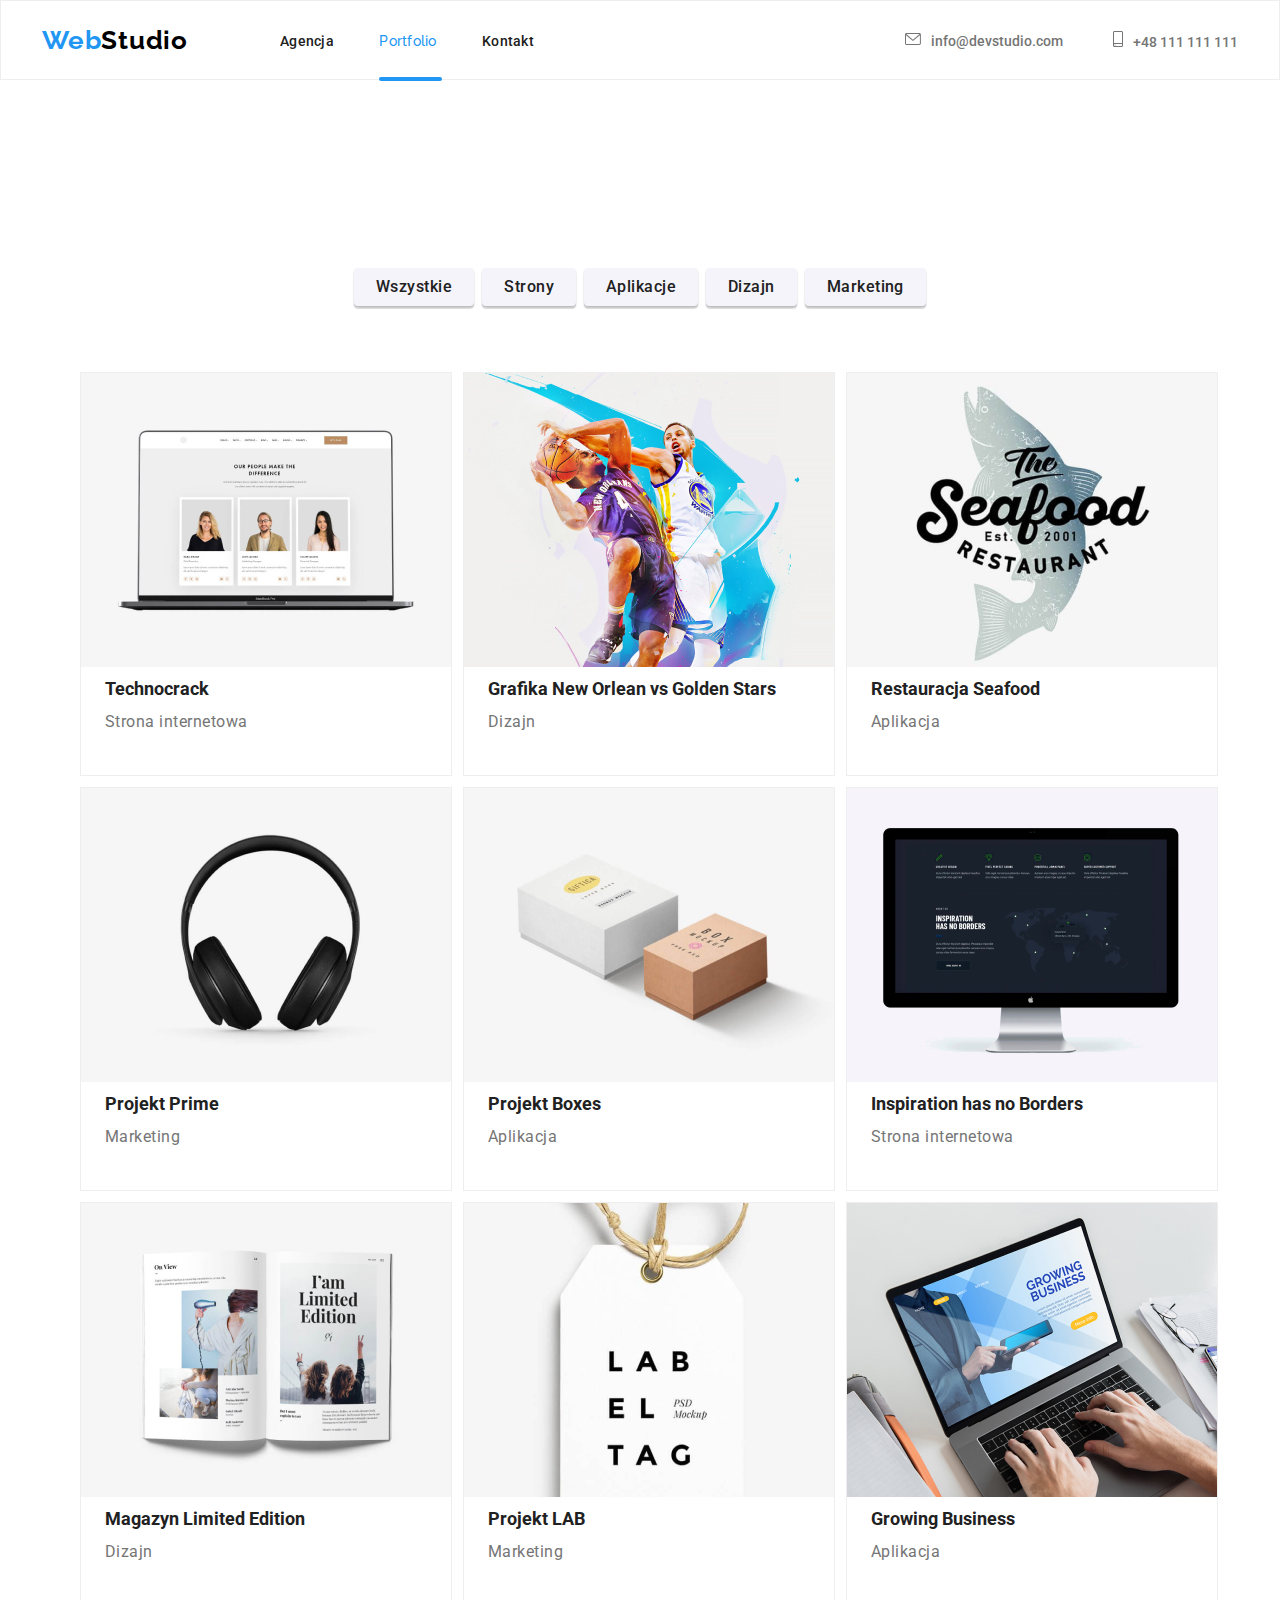
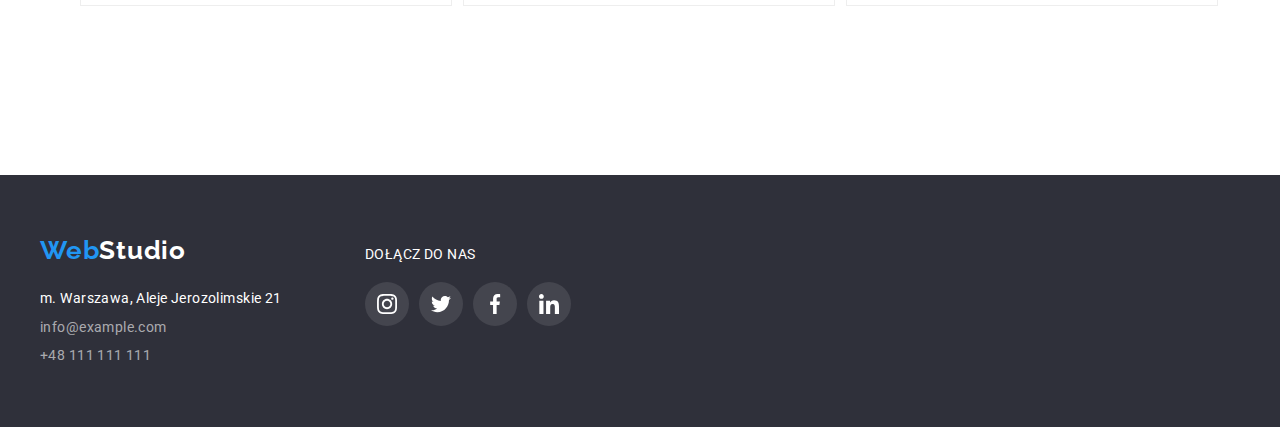
<file: portfolio.html>
<!DOCTYPE html>
<html lang="pl">

<head>
    <meta charset="UTF-8">
    <meta http-equiv="X-UA-Compatible" content="IE=edge">
    <meta name="viewport" content="width=device-width, initial-scale=1.0">
    <title>Studio</title>
    <link rel="stylesheet"
        href="https://cdnjs.cloudflare.com/ajax/libs/modern-normalize/1.0.0/modern-normalize.min.css" />
    <link rel="stylesheet" href="css/styles.css" />
    <link rel="stylesheet" href="https://cdnjs.cloudflare.com/ajax/libs/animate.css/4.1.1/animate.min.css" />
    <link
        href="https://fonts.googleapis.com/css2?family=Raleway:wght@700&family=Roboto:wght@400;500;700;900&display=swap"
        rel="stylesheet">
</head>

<body>
 <header>
    <div class="container">
        <div class="menu">
            <a class="logo-link" href="index.html"><span class="web">Web</span>Studio</a>
            <nav>
                <a class="agency-link" href="index.html">Agencja</a>
                <a class="portfolio-link-active" href="portfolio.html">Portfolio</a>
                <a class="contact-link" href="#kontakt">Kontakt</a>
            </nav>
            <div class="mail">
                <svg class="mail-icon" width="16" height="12">
                    <use href="./images/icons.svg#icon-envelope"></use>
                </svg>info@devstudio.com</div>

            <div class="tel">
                <svg class="tel-icon" width="10" height="16">
                    <use href="./images/icons.svg#icon-smartphone"></use>
                </svg>+48 111 111 111</div>
        </div>
    </div>
</header>
    <main>
        <div class="portfolio-section">
            <div class="portfolio-container">
<div class="portfolio-list">
    <div class="filters">
        <ul class="filters-list">
           <li class="button-1-list">
               <button class="button-1" type="button">
                   Wszystkie
                </button>
            </li> 
           <li class="button-2-list">
               <button  class="button-2" type="button">
                   Strony
                </button>
            </li>
           <li class="button-3-list">
               <button class="button-3" type="button">
                   Aplikacje
                </button>
            </li>
           <li class="button-4-list">
               <button class="button-4" type="button">
                   Dizajn
                </button>
            </li>
           <li class="button-5-list">
               <button class="button-5" type="button">
                   Marketing
                </button>
            </li>
        </ul>
    </div>

<!--Projekty-->
    <div class="projects">
    <div>
        <ul class="main-projects-list">
            <li class="project-list">
                <div class="name-card">
                    <figure class="project-card">
                        <img class="project-image" src="images/techoncrack.jpg"
                            alt="Zdjęcie przedstawia laptopa, na którego ekranie widać przykładową stronę internetową"
                            width="370" 
                            height="294">
                        <div class="project-overlay">
                            <p class="technocrack-bullsht"> Technocrack jest popularną platformą wykorzystywaną do rozpowszechniania
                                koronawirusa. Firmy wykorzystują tę platformę
                                do celów szpiegowskich i ataków na niezabezpieczone serwery konkurencji.
                            </p>
                        </div>
                        <figcaption class="project-description">
            
                            <b class="project-name">
                                Technocrack
                            </b>
                            <p class="project-type">
                               Strona internetowa 
                            </p>
                            
            
                        </figcaption>
                    </figure>
                </div>
            </li>

            <li class="project-list">
                <div class="name-card">
                    <figure class="project-card">
                        <img class="project-image" src="images/grafika-no-vs-gs.jpg"
                            alt="Zdjęcie przedstawia dwóch koszykarzy z przeciwnych drużyn podczas chwili starcia w meczu. W tle widać nowoczesne grafiki tworzące indywidualny design. "
                            width="370" height="294">
                            <div class="project-overlay">
                            <p class="technocrack-bullsht">Technocrack jest popularną platformą wykorzystywaną do rozpowszechniania koronawirusa. Firmy wykorzystują tę platformę
                            do celów szpiegowskich i ataków na niezabezpieczone serwery konkurencji.
                        </p>
                        </div>
                        <figcaption class="project-description">
            
                            <b class="project-name">Grafika New Orlean vs Golden Stars</b>
                            <p class="project-type">
                              Dizajn  
                            </p>
            
                        </figcaption>
                    </figure>
                </div>
            </li>

            <li class="project-list">
                <div class="name-card">
                    <figure class="project-card">
                        <img class="project-image" src="images/restauracja-seafood.jpg" 
                        alt="Zdjęcie przedstawia logo restauracji z owocami morza. Na pierwszym planie widnieje napis THE SEAFOOD EST.2001 RESTAURANT. Na drugim planie znajdyje się ryba. Napis nachodzi na rybę. " 
                        width="370" height="294">
                        <div class="project-overlay">
                            <p class="technocrack-bullsht">
                            Technocrack jest popularną platformą wykorzystywaną do rozpowszechniania koronawirusa. Firmy wykorzystują tę platformę
                            do celów szpiegowskich i ataków na niezabezpieczone serwery konkurencji.
                        </p>  
                        </div>
                        <figcaption class="project-description">
            
                            <b class="project-name">Restauracja Seafood</b>
                            <p class="project-type">
                               Aplikacja
                            </p>
            
                        </figcaption>
                    </figure>
                </div>
            </li>

            <li class="project-list">
                <div class="name-card">
                    <figure class="project-card">
                        <img class="project-image" src="images/projekt-prime.jpg" 
                             alt="Zjęcie przedstawia duże ,czarne ,nauszne słuchawki bezprzewodowe " 
                             width="370" height="294">
                             <div class="project-overlay">
                        <p class="technocrack-bullsht"> Technocrack jest popularną platformą wykorzystywaną do rozpowszechniania koronawirusa. Firmy wykorzystują tę platformę
                            do celów szpiegowskich i ataków na niezabezpieczone serwery konkurencji.
                        </p>  
                        </div>
                        <figcaption class="project-description">
            
                            <b class="project-name">Projekt Prime</b>
                            <p class="project-type">
                               Marketing
                            </p>
            
                        </figcaption>
                    </figure>
                </div>
            </li>

            <li class="project-list">
                <div class="name-card">
                    <figure class="project-card">
                        <img  class="project-image" src="images/projekt-boxes.jpg"
                             alt="Zdjęcie przedstawia dwa pudłka, położone prostopadle do siebie. Jedno pudełko o ma biały kolor z żółtymi dodatkami i jest większe od drugiego o połowę. Drugie pudełko ma łososiowy kolor." 
                             width="370" height="294">
                             <div class="project-overlay">
                        <p class="technocrack-bullsht"> Technocrack jest popularną platformą wykorzystywaną do rozpowszechniania koronawirusa. Firmy wykorzystują tę platformę
                            do celów szpiegowskich i ataków na niezabezpieczone serwery konkurencji.
                        </p>  
                        </div>
                        <figcaption class="project-description">
            
                            <b class="project-name">Projekt Boxes</b>
                            <p class="project-type">
                               Aplikacja
                            </p>
            
                        </figcaption>
                    </figure>
                </div>
            </li>

            <li class="project-list">
                <div class="name-card">
                    <figure class="project-card">
                        <img class="project-image" src="images/inspiration-has-no-borders.jpg" 
                             alt="Zdjęcie przestawia nowoczesny monitor, na którego ekranie widać czarną stronę z zarysem mapy świata oraz z białym napisem INSPIRATION HAS NO BORDERS"
                             width="370" 
                             height="294">
                             <div class="project-overlay">
                        <p class="technocrack-bullsht"> Technocrack jest popularną platformą wykorzystywaną do rozpowszechniania koronawirusa. Firmy wykorzystują tę platformę
                            do celów szpiegowskich i ataków na niezabezpieczone serwery konkurencji.
                        </p>  
                        </div>
                        <figcaption class="project-description">
            
                            <b class="project-name">Inspiration has no Borders</b>
                            <p class="project-type">
                               Strona internetowa
                            </p>
            
                        </figcaption>
                    </figure>
                </div>
            </li>

            <li class="project-list">
                <div class="name-card">
                    <figure class="project-card">
                        <img class="project-image" src="images/magazyn-limited-edition.jpg" 
                             alt="Zdjęcie przedstawia 2 strony kolorowego magazynu. Na pierwszej stronie widać 2 zdjęcia oraz krótkie opisy.Druga strona składa się z duzęgo zdjęcia na którym widnieje napis I'M A LIMITED EDITION , oraz krótki opis." 
                             width="370" height="294">
                            <div class="project-overlay">
                        <p class="technocrack-bullsht"> Technocrack jest popularną platformą wykorzystywaną do rozpowszechniania koronawirusa. Firmy wykorzystują tę platformę
                            do celów szpiegowskich i ataków na niezabezpieczone serwery konkurencji.
                        </p>   
                        </div>
                        <figcaption class="project-description">
            
                            <b class="project-name">Magazyn Limited Edition</b>
                            <p class="project-type">
                               Dizajn
                            </p>
            
                        </figcaption>
                    </figure>
                </div>
            </li>

            <li class="project-list">
                <div class="name-card">
                    <figure class="project-card">
                        <img class="project-image" src="images/projekt-lab.jpg"
                             alt="Zdjecie przedstawia białą metkę  na sznurku ,z napisem LABELTAG  "
                             width="370" height="294">
                            <div class="project-overlay">
                        <p class="technocrack-bullsht"> Technocrack jest popularną platformą wykorzystywaną do rozpowszechniania koronawirusa. Firmy wykorzystują tę platformę
                            do celów szpiegowskich i ataków na niezabezpieczone serwery konkurencji.
                        </p>
                    </div>
                        <figcaption class="project-description">
            
                            <b class="project-name">Projekt LAB</b>
                            <p class="project-type">
                               Marketing
                            </p>
            
                        </figcaption>
                    </figure>
                </div>
            </li>

            <li class="project-list">
                <div class="name-card">
                    <figure class="project-card">
                        <img class="project-image" src="images/growing-business.jpg"
                         alt="Zdjęcie przedstawia laptopa, na którym ktoś trztyma ręce. Na ekranie laptopa widnieje strona internetowa z napisem GROWNIG BUSINESS"
                          width="370" height="294">
                          <div class="project-overlay">
                        <p class="technocrack-bullsht"> Technocrack jest popularną platformą wykorzystywaną do rozpowszechniania koronawirusa. Firmy wykorzystują tę platformę
                            do celów szpiegowskich i ataków na niezabezpieczone serwery konkurencji.
                        </p> 
                        </div>
                        <figcaption class="project-description">
            
                            <b class="project-name">Growing Business</b>
                            <p class="project-type">
                               Aplikacja
                            </p>
            
                        </figcaption>
                    </figure>
                </div>
            </li>


        </ul>
    </div>
</div>
</div>
</div>
    </div>
    </main>



   
<footer class="footer-section">
    <div class="footer-container">
        <div class="footer">
            <div><a class="logo-footer" href="index.html"><span class="web">Web</span>Studio</a></div>
            <div>
                <address class="address" id="kontakt">
                    <span class="address-footer">m. Warszawa, Aleje Jerozolimskie 21</span>
                    <span class="mail-footer">info@example.com</span>
                    <span class="tel-footer">+48 111 111 111</span>
                </address>
            </div>
        </div>
        <div class="social-footer">
            <p class="social-footer-text"> DOŁĄCZ DO NAS </p>

            <div class="social-footer-icons">
                <a class="social-icon-footer">
                    <svg class="instagram-footer" width="20" height="20">
                        <use href="./images/icons.svg#icon-instagram"></use>
                    </svg>
                </a>
                <a class="social-icon-footer">
                    <svg class="twitter-footer" width="20" height="20">
                        <use href="./images/icons.svg#icon-twitter"></use>
                    </svg>
                </a>
                <a class="social-icon-footer">
                    <svg class="facebook-footer" width="20" height="20">
                        <use href="./images/icons.svg#icon-facebook"></use>
                    </svg>
                </a>
                <a class="social-icon-footer">
                    <svg class="linkedin-footer" width="20" height="20">
                        <use href="./images/icons.svg#icon-linkedin"></use>
                    </svg>
                </a>

            </div>
        </div>
    </div>
</footer>
</body>

</html>
</file>
<file: css/styles.css>
:root {
  --main-font: "Roboto", sans-serif;
  --secondary-font: "Raleway", sans-serif;
  --main-color: #2196f3;
}

body {
  font-family: var(--main-font), "Raleway";
  color: var(--main-color);
  background-color: #ffffff;

} 

/*///////////COMPONENTS//////////*/
a {
  text-decoration: none;
  color: #000;
}

ul {
  list-style-type: none;
}
/*////////END COMPONENTS/////////*/

/*/////////////HEADER////////////*/
body {
    font-family: Roboto;
}

header {
    height: 80px;
    border: 1px solid;
    border-color: #eee;
}
.container{
  width:1200px;
  margin:0 auto;

}

.menu {
    height: 80px;
    width:1200px;
    display: flex;
    justify-content: center;
    align-items: center;
    flex-wrap: nowrap;
}

.logo-link {
    width: 145px;
    height: 31px;
    font-family: Raleway;
    font-weight: bold;
    font-size: 26px;
    letter-spacing: 0.03em;
    color: #000000;
    text-decoration: none;
    transition:color 250ms linear;
    
}


.web {
    color:var(--main-color);
    
}

nav {
  height:100%;
    min-width: 254px;
    margin-left: 93px;
    display: flex;
    justify-content: space-between;
    align-items: center;
    position:relative;
}

.agency-link{
    font-weight: 500;
    font-size: 14px;
    letter-spacing: 0.02em;
    color: #212121;
    text-decoration: none;
    transition:color 250ms linear;
}
.agency-link:hover, 
.agenccy-link:focus {
    color: var(--main-color);
    
}

.agency-link-active {
    color: var(--main-color);
    font-family:var(--secondary-font);
     font-weight: 500;
    font-size: 14px;
    letter-spacing: 0.02em;


}

.portfolio-link {
    font-weight: 500;
    font-size: 14px;
    letter-spacing: 0.02em;
    color: #212121;
    text-decoration: none;
    transition:color 250ms linear;
}

.portfolio-link-active{
    text-decoration: none;
    color: var(--main-color);
    font-family:var(--secondary-font);
     font-weight: 500;
    font-size: 14px;
    letter-spacing: 0.02em;
}

.agency-link-active::after,
.portfolio-link-active::after{
  content: "";
    position:absolute;
    height: 4px;
    background: var(--main-color);
    border-radius: 2px;
    bottom:0;
    left: 0; 
}

.agency-link-active::after{
  width:58px;
  height: 4px;


}

.portfolio-link-active::after{
  width:63px;
  height: 4px;
  left:99px;


}
.portfolio-link:active,
.portfolio-link:hover,
.portfolio-link:focus {
    color: var(--main-color);
    
}

.contact-link {
    font-weight: 500;
    font-size: 14px;
    letter-spacing: 0.02em;
    color: #212121;
    text-decoration: none;
    transition:color 250ms linear;
}
.logo-link:hover,
.logo-link:focus,
.contact-link:hover,
.contact-link:focus,
.mail:hover,
.mail:focus,
.tel:hover,
.tel:focus,
.logo-footer:hover,
.logo-footer:focus,
.mail-footer:hover,
.mail-footer:focus,
.tel-footer:hover,
.tel-footer:focus {
    color: var(--main-color);
    cursor: pointer;
    
}

.mail-icon:hover,
.mail-icon:focus,
.tel-icon:hover,
.tel-icon:focus{
  fill: var(--main-color);
 
}

.mail {
    margin-left: 371px;
    font-weight: 500;
    font-size: 14px;
    color: #757575;
    display: flex;
    justify-content: space-between;
    transition:color 250ms linear;
}

 .tel-icon,
.mail-icon{
  margin-right:10px;
  fill: #757575;
  transition:color 250ms linear;
  } 

.tel {
    margin-left: 50px;
    font-weight: 500;
    font-size: 14px;
    color: #757575;
    transition:color 250ms linear;
}

.slogan-section {
  width:100%;
    height: 600px; 
    
     background: #2F303A;
     background-image:linear-gradient(
                    rgba(47, 48, 58, 0.4),
                    rgba(47, 48, 58, 0.4)), 
                      url("../images/advantages-img.jpg");
                      background-repeat: no-repeat; 
                      background-size: cover;
                      background-position: center;                  
} 

.company-slogan {
    display: flex;
    flex-direction: column;
    justify-content: center;
    align-items: center;
     width: 696px; 
 padding-left: 452px;
padding-top: 200px; 

}

.slogan {
    width: 696px;
    margin-bottom: 0px;
    justify-content: center;
    font-weight: 900;
    font-size: 44px;
    line-height: 1.4;
    text-align: center;
    letter-spacing: 0.06em;
    text-transform: uppercase;
    color: #FFFFFF;
}

.button-order {
    width: 200px;
    height: 50px;
    margin-top: 30px;
    background: var(--main-color);
    font-size: 16px;
    letter-spacing: 0.06em;
    padding: 0px;
    color: #FFFFFF;
    box-shadow: 0px 4px 4px rgba(0, 0, 0, 0.15);
    border-radius: 4px;
    cursor: pointer;
}

.advantages-section {
    /* height: 195px; */
    padding-top: 94px;
   
}
.advantages {
    width: 1170px;
    

}
.advantages-icon{
width: 270px;
height: 120px;
background: #F5F4FA;
border-radius: 4px;
display:flex;
align-items: center;
justify-content: center;
margin-bottom: 30px;
}
.advantages-list {
    list-style: none;
    
    margin: 0px;
    display: flex;
    justify-content: space-between;
}

.lorem-ipsum {
    width: 270px;
}

.lorem-ipsum-darker {
    font-weight: bold;
    font-size: 14px;
    letter-spacing: 0.03em;
    text-transform: uppercase;
    color: #212121;
    margin:0px;
}

.lorem-ipsum-lighter {
    margin-top: 10px;
    margin-bottom: 0px;
    font-size: 14px;
    line-height: 1.7;
    letter-spacing: 0.03em;
    color: #757575;
} 

.what-we-do-section {
    height: 574px;
    padding-top: 94px;
    padding-bottom: 94px;
    display:flex;
    flex-direction: column;
     
  
}

.what-we-do {
    
    height: 386px;
    display:flex;
    flex-wrap:wrap;
    justify-content: center;
    align-content: space-between;
    
}

.what-we-do-examples{
 display:flex;
 justify-content:space-between;

} 

.what-we-do-card{
  position:relative;
  height:294px;

}

.what-we-do-text {
    font-weight: bold;
    font-size: 36px;
    letter-spacing: 0.03em;
    color: #212121;
    margin: 0px;
    flex-direction: column;
}

.product-type{
   line-height: 1.1;
    text-align: center;
    letter-spacing: 0.03em;
    text-transform: uppercase;
    color: #FFFFFF;
    height: 70px;
    position:absolute;
    background: rgba(47, 48, 58, 0.8);
    linear-gradient:#2F303ACC 80%;
    padding: 27px;

    
     bottom: 0;
    margin: 0;
    left: 0px;
    right: 0;
   
  
} 

.product-type-2{
   line-height: 1.1;
    text-align: center;
    letter-spacing: 0.03em;
    text-transform: uppercase;
    color: #FFFFFF;
    height: 70px;
    position:absolute;
    background: rgba(47, 48, 58, 0.8);
    linear-gradient:#2F303ACC 80%;
    padding: 27px;
   
    bottom: 0;
    margin: 0;
    left: 30px;
    right: 0;
} 
.product-type-3{
   line-height: 1.1;
    text-align: center;
    letter-spacing: 0.03em;
    text-transform: uppercase;
    color: #FFFFFF;
    height: 70px;
    position:absolute;
    background: rgba(47, 48, 58, 0.8);
    linear-gradient:#2F303ACC 80%;
    padding: 27px;
    bottom: 0;
    margin: 0;
    right: 0;
    left:30px;
    
    
} 


.design, .color-picture {
    margin-left: 30px;
}
/* .code, .design, .color-picture{
  flex-direction: row;} */

.our-team-section {
    height: 648px;
    background: #F5F4FA;
}
.our-team {
    padding-top: 94px;
    padding-bottom: 94px;
    justify-content: center;
}

.our-team-text {
    font-weight: bold;
    font-size: 36px;
    text-align: center;
    letter-spacing: 0.03em;
    color: #212121;
    margin: 0px;
}

.team-members-list {
    list-style: none;
    margin-top: 50px;
    margin-bottom: 0;
    margin-right: 0px;
    padding: 0;
    width: 1170px;
   /*height: 368px;*/
    display: flex;
    justify-content: space-between;
}

.team-member {
    background: #FFFFFF;
    box-shadow: 0px 1px 3px rgba(0, 0, 0, 0.12), 0px 1px 1px rgba(0, 0, 0, 0.14), 0px 2px 1px rgba(0, 0, 0, 0.2);
    border-radius: 0px 0px 4px 4px;
}

.member-name {
    font-weight: 500;
    font-size: 16px;
    text-align: center;
    letter-spacing: 0.03em;
    color: #212121;
    margin: 0px;
    margin-top: 30px;
}

.member-class {
    font-size: 16px;
    text-align: center;
    letter-spacing: 0.03em;
    color: #757575;
    margin: 0px;
    margin-top: 10px;
}

.social {
width: 206px;
height: 44px;
margin: 16px auto;
display:flex;
align-items: center;
justify-content: center;
}
.social-icon,
.social-icon-footer{
 width: 44px;
 height: 44px;
 border-radius: 50%;
 display: flex;
 justify-content: center;
 align-items: center;
 fill:#fff;
  transition-property:var(--main-color);
  transition-duration: 250ms;
}
 .social-icon:hover,
 .social-icon:focus,
 .social-icon-footer:hover,
 .social-icon-footer:focus{
 background-color:var(--main-color);
 cursor:pointer;
 fill:#fff;  
 

 }

 .social-icon:hover > .instagram,
 .social-icon:hover > .twitter,
 .social-icon:hover > .facebook,
 .social-icon:hover > .linkedin{
   fill:#fff;
   
 }

 .instagram,
 .twitter,
 .facebook,
 .linkedin{
   fill:#AFB1B8;
 }
.our-customers-section{
  display: flex;
  margin:0 auto;
  width:1170px;
  flex-direction: column;
 
}
.customers-icons-container{
  display:flex;
flex-direction: row;
margin-bottom: 83px;

}

/* .customers-icons-container:hover,
.customers-icons-container:focus{
  fill: var(--main-color);
   transition-property:var(--main-color);
  transition-duration: 250ms;
} */


.customer-icon:hover > .customer-svg{
  fill:var(--main-color)
}
.our-customers-text{
font-size: 36px;
line-height: 1,17;
text-align: center;
letter-spacing: 0.03em;
color: #212121;
margin-top:102px;
margin-bottom: 50px;
flex-direction: column;
}
.customer-icon{
    width: 170px; 
    height: 92px;
    border: 1px solid #AFB1B8;
    border-radius: 4px;
    display: flex;
    justify-content: center;
    align-items: center;
    margin:0 auto; 
    flex-direction: row;
    
  
  }
.customer-icon:hover,
.customer-icon:focus{
  border-color: var(--main-color);
  fill:var(--main-color);
  cursor: pointer;
  
}

.customer-svg{
  fill:#AFB1B8;
   transition-property:var(--main-color);
  transition-duration: 250ms;
  
}
 .customer-svg:hover,
 .customer-svg:focus{
   fill:var(--main-color);
    cursor: pointer;
    
 }
 
  
.footer-container{
  width:1200px;
   margin:0 auto;
   display: flex;

}

.footer-section {
    
    background: #2F303A;
    display:flex;
}

.footer {
     width:1200px;
     height:252px;
    padding-top: 60px;
    padding-bottom: 60px;
display: flex;
flex-direction: column;}


.logo-footer {
    font-family: Raleway;
    font-weight: bold;
    font-size: 26px;
    line-height: 31px;
    letter-spacing: 0.03em;
    text-decoration: none;
    color: #fff;
     transition:color 250ms linear;
    
}

.span-studio {
    color: #FFFFFF;
   
}

.address {
    width: 255px;
    height: 81px;
    margin-top: 20px;
    display: flex;
    flex-wrap: nowrap;
    flex-direction: column;
    justify-content: space-between;
    font-style: normal;
    font-size: 14px;
    line-height: 24px;
    letter-spacing: 0.03em; 
    flex-wrap: nowrap;
}

.address-footer {
    color: #FFFFFF;
}

.mail-footer, .tel-footer {
    color: rgba(255, 255, 255, 0.6);
    transition:color 250ms linear;
}
/*////////////PORTFOLIO///////////*/
.portfolio-container {
   background: #ffffff;
    width: 1200px;
    margin: 0 auto;
    display: flex;
    flex-wrap: nowrap;
    justify-content: center;
}

.portfolio-list{
  width:1200px;
}

.social-footer{
  text-transform: uppercase;
    font-size: 14px;
    line-height: 1.1;
    letter-spacing: 0.03em;
    margin:0 auto;
    padding-left: 70px;
     margin-right:863px;
    color:#fff;
  display:flex;
  flex-direction: column;
}

.social-footer-text{
  margin-top:72px;
  margin-bottom:20px; 
}
.social-icon-footer{
  background-color: rgba(255, 255, 255, 0.1);
   transition-property:var(--main-color);
  transition-duration: 250ms;
}


.instagram-footer,
.twitter-footer,
.facebook-footer,
.linkedin-footer{
  fill:#fff;
}

.social-footer-icons{
  display:flex;
   width: 206px;
    height: 44px;
    /* margin-top: 20px; */
    justify-content: space-between;
}
/*PORTFOLIO FILTERS*/

.portfolio-section{
    padding-top: 94px;
    padding-bottom: 94px;
    display: flex;
    flex-direction: column;
}

.filters{
  width:1200px;
  display: flex;

}

.filters-list {
  width: 572px;
  height: 54px;
  margin: 0 auto;
 margin-top: 94px;
 margin-bottom:34px;
 padding:0px;
  list-style: none;
  display: flex;
  flex-wrap: wrap;
  justify-content: space-between;
}

.button-1,
.button-2,
.button-3,
.button-4,
.button-5 {
  height: 38px;
  background-color: #f5f4fa;
  box-shadow: 0px 3px 1px rgba(0, 0, 0, 0.1), 0px 1px 2px rgba(0, 0, 0, 0.08),
    0px 2px 2px rgba(0, 0, 0, 0.12);
  border-radius: 4px;
  border: none;
  cursor: pointer;
  font-weight: 500;
  font-style: normal;
  font-size: 16px;
  text-align: center;
  letter-spacing: 0.03em;
  color: #212121;
  padding: 6px 22px;
   transition:color 250ms linear;
}

.button-1:hover,
.button-1:focus,
.button-2:hover,
.button-2:focus,
.button-3:hover,
.button-3:focus,
.button-4:hover,
.button-4:focus,
.button-5:hover,
.button-5:focus {
  background-color: var(--main-color);
  color: #ffffff;
  cursor: pointer;
  box-shadow: 0px 3px 1px rgba(0, 0, 0, 0.1), 0px 1px 2px rgba(0, 0, 0, 0.08),
    0px 2px 2px rgba(0, 0, 0, 0.12);
  border-radius: 4px;
  border: none;
  transition-property:var(--main-color);
  transition-duration: 250ms;
  
}
.projects{
  display:flex;

}
.main-projects-list {
  display: flex;
 flex-wrap:wrap;
  /* margin-top: -10px; */
  margin-bottom:64px;
flex-direction: row;
 
}

.project-list{
   /* margin-top:10px; */
  margin-bottom:11px;
margin-right:11px;
  /* flex-basis: calc(100% / 3 - 10px); */
background: #FFFFFF;
border: 1px solid #EEEEEE;
box-sizing: border-box;
height: 404px;
 transition: 250ms;
 cursor:pointer;
 

}

.project-list:hover .project-overlay,
.project-list:focus ,project-overlay{
  box-shadow: 0px 1px 1px rgba(0, 0, 0, 0.12), 0px 4px 4px rgba(0, 0, 0, 0.06), 1px 4px 6px rgba(0, 0, 0, 0.16);
 background: rgba(33, 150, 243, 0.9);
  color:#fff;
  transform: translateY(0);
  height: 294px; 
  
}

.project-card{
 margin:0; 
 width:370px;
}

.project-list{
 position:relative;
 overflow:hidden; 
}


.project-name {
  color: #212121;
  font-size: 18px;
line-height: 36px;
margin:0px; 
padding-left: 24px; 
padding-top: 20px; 
height: 36px;

}
.project-type {
  color: #757575;
  font-size: 16px;
line-height: 30px;
margin:0 auto;
padding-left: 24px;
letter-spacing: 0.03em;
}
.project-description{
  width: 322px;
  height: 70px;

}  
.project-overlay{
/* overflow: hidden; */
 position: absolute;
    width: 100%;
    height: 100%;
     top: 0;
    /* left: 0;  */
    background: rgba(33, 150, 243, 0.9);
    color: #fff;
    font-size: 18px;
    line-height: 1.5;
    letter-spacing: 0.03em;
    display: flex;
    align-items: center;
     padding: 49px 24px; 
    transform: translateY(100%);
    transition: transform 250ms cubic-bezier(0.4, 0, 0.2, 1);
}
    


.technocrack-bulsht{
  width: 301px;
height: 196px;
/* left: 239px;
top: 311px; */
} 

.backdrop {
    position: fixed;
    top: 0;
    right: 0;
    bottom: 0;
    left: 0;
    background: rgba(0, 0, 0, 0.2);
    display: flex;
    align-content: center;
    transition: opacity 1s cubic-bezier(0.19, 1, 0.22, 1);
}

.modal {
    width: 528px;
    height: 581px;
    margin: auto;
    background: #FFFFFF;
    box-shadow: 0px 1px 3px rgba(0, 0, 0, 0.12), 0px 1px 1px rgba(0, 0, 0, 0.14), 0px 2px 1px rgba(0, 0, 0, 0.2);
    border-radius: 4px;
    position: relative;
}

.close-button {
    position: absolute;
    width: 30px;
    height: 30px;
    right: 8px;
    top: 8px;
    border: 1px solid rgba(0, 0, 0, 0.1);
    border-radius: 50%;
    justify-content: center;
    align-content: center;
    margin: 0;
    padding: 0;
}

.close-button:hover {
    background-color: #fff;
    box-shadow: none; 
}

.close-button-icon {
    fill: #000000;
    margin: 5px;
}

.is-hidden {
    opacity: 0;
    visibility: hidden;
    pointer-events: none;
    transition: opacity 1s cubic-bezier(0.19, 1, 0.22, 1), visibility 1s cubic-bezier(0.19, 1, 0.22, 1);
}
</file>
